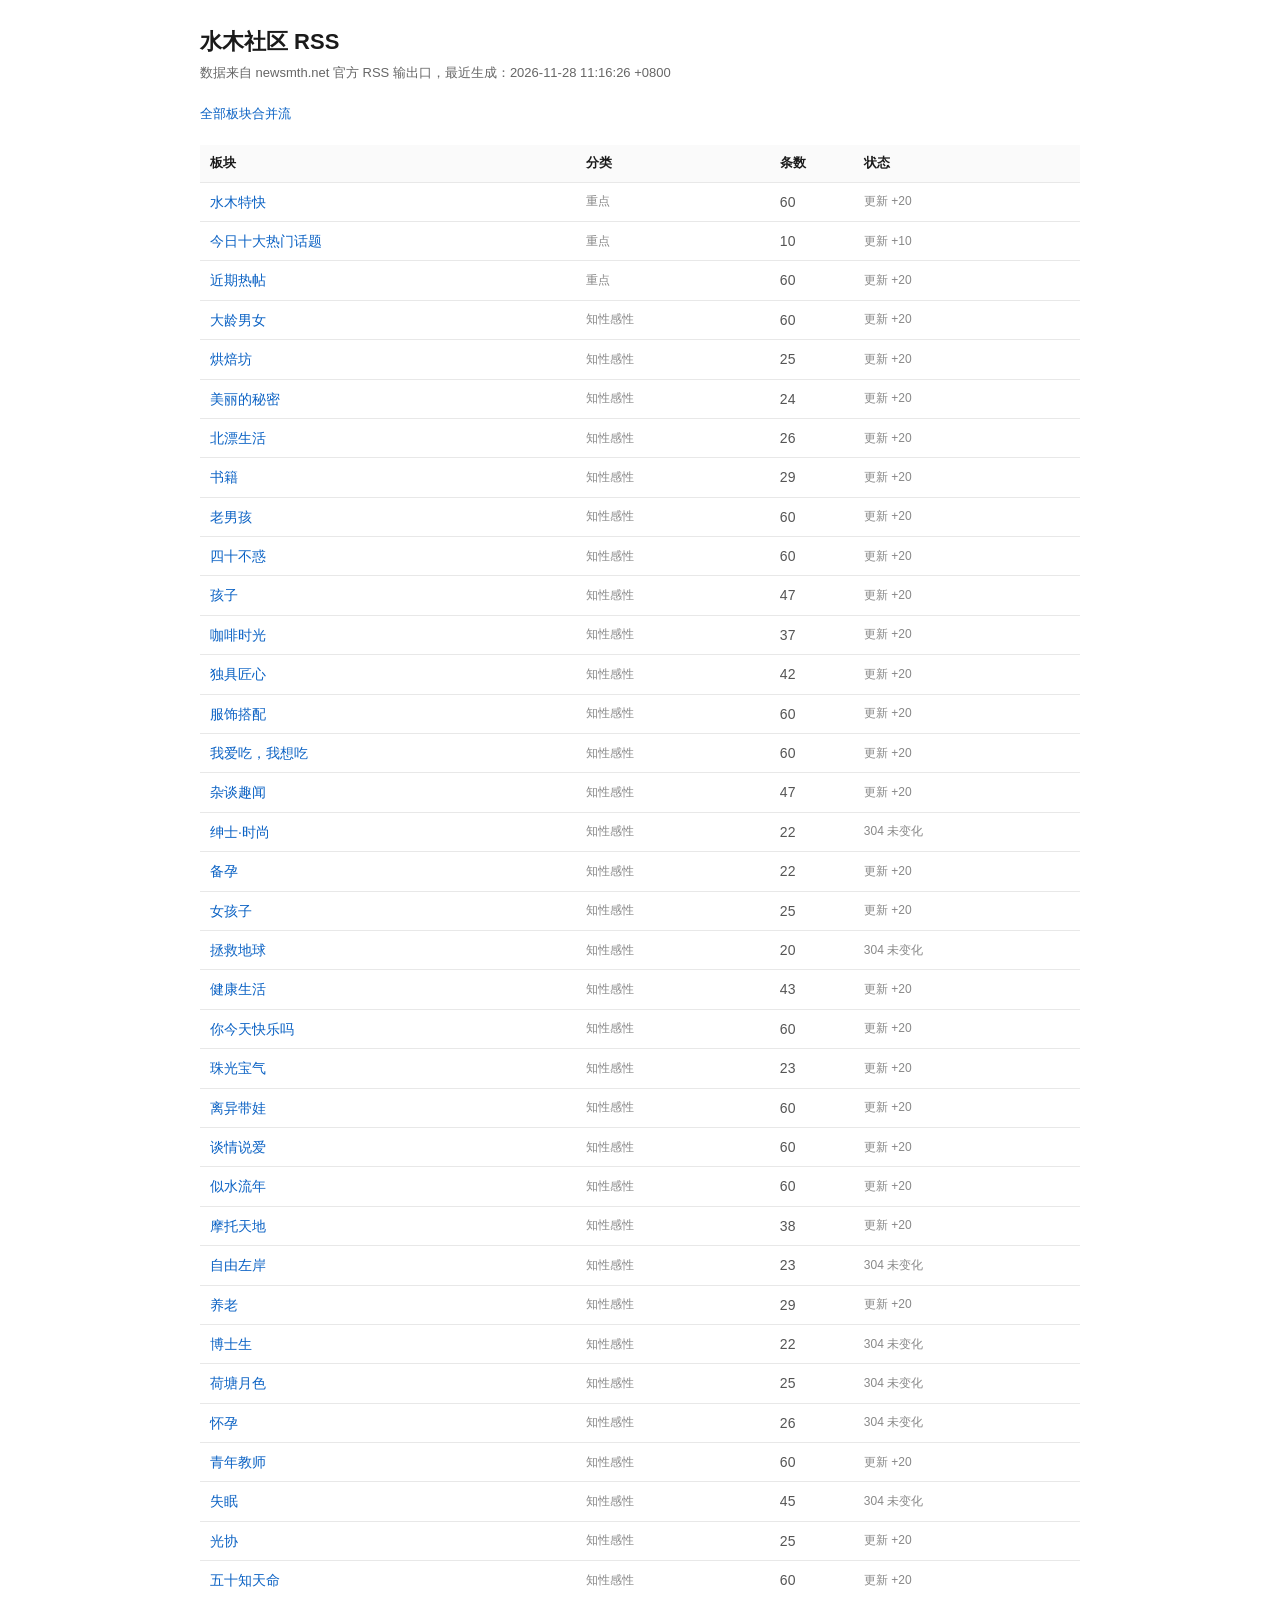
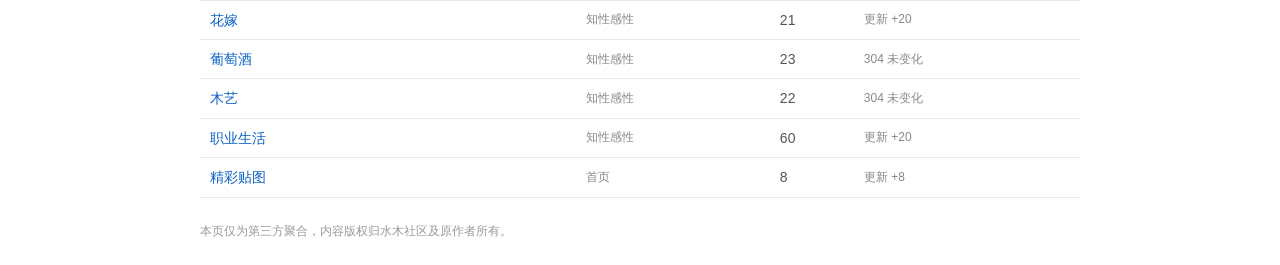
<file: docs/index.html>
<!DOCTYPE html>
<html lang="zh-CN">
<head>
<meta charset="utf-8"/>
<meta name="viewport" content="width=device-width, initial-scale=1"/>
<title>水木社区 RSS</title>
<style>
 body { font-family: -apple-system, BlinkMacSystemFont, "Segoe UI", "Microsoft YaHei", sans-serif;
        max-width: 880px; margin: 0 auto; padding: 24px 16px; color: #1a1a1a; line-height: 1.6; }
 h1 { font-size: 22px; margin: 0 0 4px; }
 p.sub { color: #666; font-size: 13px; margin: 0 0 20px; }
 table { border-collapse: collapse; width: 100%; font-size: 14px; }
 th, td { border-bottom: 1px solid #e8e8e8; padding: 8px 10px; text-align: left; }
 th { font-weight: 600; background: #fafafa; font-size: 13px; }
 .muted { color: #888; font-size: 12px; }
 .num { width: 64px; color: #555; }
 a { color: #0b62c4; text-decoration: none; }
 a:hover { text-decoration: underline; }
 footer { margin-top: 24px; color: #999; font-size: 12px; }
</style>
</head>
<body>
  <h1>水木社区 RSS</h1>
  <p class="sub">数据来自 newsmth.net 官方 RSS 输出口，最近生成：2026-11-28 11:16:26 +0800</p>
  <p class="sub"><a href="all.xml">全部板块合并流</a></p>
  <table>
    <thead><tr><th>板块</th><th>分类</th><th>条数</th><th>状态</th></tr></thead>
    <tbody>
    <tr><td><a href="feeds/newexpress.xml">水木特快</a></td><td class="muted">重点</td><td class="num">60</td><td class="muted">更新 +20</td></tr>
    <tr><td><a href="feeds/topten.xml">今日十大热门话题</a></td><td class="muted">重点</td><td class="num">10</td><td class="muted">更新 +10</td></tr>
    <tr><td><a href="feeds/shida.xml">近期热帖</a></td><td class="muted">重点</td><td class="num">60</td><td class="muted">更新 +20</td></tr>
    <tr><td><a href="feeds/age.xml">大龄男女</a></td><td class="muted">知性感性</td><td class="num">60</td><td class="muted">更新 +20</td></tr>
    <tr><td><a href="feeds/baking.xml">烘焙坊</a></td><td class="muted">知性感性</td><td class="num">25</td><td class="muted">更新 +20</td></tr>
    <tr><td><a href="feeds/beauty.xml">美丽的秘密</a></td><td class="muted">知性感性</td><td class="num">24</td><td class="muted">更新 +20</td></tr>
    <tr><td><a href="feeds/beipiao.xml">北漂生活</a></td><td class="muted">知性感性</td><td class="num">26</td><td class="muted">更新 +20</td></tr>
    <tr><td><a href="feeds/book.xml">书籍</a></td><td class="muted">知性感性</td><td class="num">29</td><td class="muted">更新 +20</td></tr>
    <tr><td><a href="feeds/boy.xml">老男孩</a></td><td class="muted">知性感性</td><td class="num">60</td><td class="muted">更新 +20</td></tr>
    <tr><td><a href="feeds/bull.xml">四十不惑</a></td><td class="muted">知性感性</td><td class="num">60</td><td class="muted">更新 +20</td></tr>
    <tr><td><a href="feeds/children.xml">孩子</a></td><td class="muted">知性感性</td><td class="num">47</td><td class="muted">更新 +20</td></tr>
    <tr><td><a href="feeds/coffee.xml">咖啡时光</a></td><td class="muted">知性感性</td><td class="num">37</td><td class="muted">更新 +20</td></tr>
    <tr><td><a href="feeds/diy.xml">独具匠心</a></td><td class="muted">知性感性</td><td class="num">42</td><td class="muted">更新 +20</td></tr>
    <tr><td><a href="feeds/fashionshow.xml">服饰搭配</a></td><td class="muted">知性感性</td><td class="num">60</td><td class="muted">更新 +20</td></tr>
    <tr><td><a href="feeds/food.xml">我爱吃，我想吃</a></td><td class="muted">知性感性</td><td class="num">60</td><td class="muted">更新 +20</td></tr>
    <tr><td><a href="feeds/funnytime.xml">杂谈趣闻</a></td><td class="muted">知性感性</td><td class="num">47</td><td class="muted">更新 +20</td></tr>
    <tr><td><a href="feeds/gentle_fashion.xml">绅士·时尚</a></td><td class="muted">知性感性</td><td class="num">22</td><td class="muted">304 未变化</td></tr>
    <tr><td><a href="feeds/get_pregnant.xml">备孕</a></td><td class="muted">知性感性</td><td class="num">22</td><td class="muted">更新 +20</td></tr>
    <tr><td><a href="feeds/girl.xml">女孩子</a></td><td class="muted">知性感性</td><td class="num">25</td><td class="muted">更新 +20</td></tr>
    <tr><td><a href="feeds/healtheworld.xml">拯救地球</a></td><td class="muted">知性感性</td><td class="num">20</td><td class="muted">304 未变化</td></tr>
    <tr><td><a href="feeds/healthylife.xml">健康生活</a></td><td class="muted">知性感性</td><td class="num">43</td><td class="muted">更新 +20</td></tr>
    <tr><td><a href="feeds/heart.xml">你今天快乐吗</a></td><td class="muted">知性感性</td><td class="num">60</td><td class="muted">更新 +20</td></tr>
    <tr><td><a href="feeds/jade_jewelry.xml">珠光宝气</a></td><td class="muted">知性感性</td><td class="num">23</td><td class="muted">更新 +20</td></tr>
    <tr><td><a href="feeds/liyidaiwa.xml">离异带娃</a></td><td class="muted">知性感性</td><td class="num">60</td><td class="muted">更新 +20</td></tr>
    <tr><td><a href="feeds/love.xml">谈情说爱</a></td><td class="muted">知性感性</td><td class="num">60</td><td class="muted">更新 +20</td></tr>
    <tr><td><a href="feeds/memory.xml">似水流年</a></td><td class="muted">知性感性</td><td class="num">60</td><td class="muted">更新 +20</td></tr>
    <tr><td><a href="feeds/motorbike.xml">摩托天地</a></td><td class="muted">知性感性</td><td class="num">38</td><td class="muted">更新 +20</td></tr>
    <tr><td><a href="feeds/motss.xml">自由左岸</a></td><td class="muted">知性感性</td><td class="num">23</td><td class="muted">304 未变化</td></tr>
    <tr><td><a href="feeds/older.xml">养老</a></td><td class="muted">知性感性</td><td class="num">29</td><td class="muted">更新 +20</td></tr>
    <tr><td><a href="feeds/phd.xml">博士生</a></td><td class="muted">知性感性</td><td class="num">22</td><td class="muted">304 未变化</td></tr>
    <tr><td><a href="feeds/pondoflotus.xml">荷塘月色</a></td><td class="muted">知性感性</td><td class="num">25</td><td class="muted">304 未变化</td></tr>
    <tr><td><a href="feeds/pregnancy.xml">怀孕</a></td><td class="muted">知性感性</td><td class="num">26</td><td class="muted">304 未变化</td></tr>
    <tr><td><a href="feeds/qingjiao.xml">青年教师</a></td><td class="muted">知性感性</td><td class="num">60</td><td class="muted">更新 +20</td></tr>
    <tr><td><a href="feeds/shuibuzhao.xml">失眠</a></td><td class="muted">知性感性</td><td class="num">45</td><td class="muted">304 未变化</td></tr>
    <tr><td><a href="feeds/single.xml">光协</a></td><td class="muted">知性感性</td><td class="num">25</td><td class="muted">更新 +20</td></tr>
    <tr><td><a href="feeds/tooooold.xml">五十知天命</a></td><td class="muted">知性感性</td><td class="num">60</td><td class="muted">更新 +20</td></tr>
    <tr><td><a href="feeds/wedding.xml">花嫁</a></td><td class="muted">知性感性</td><td class="num">21</td><td class="muted">更新 +20</td></tr>
    <tr><td><a href="feeds/wine.xml">葡萄酒</a></td><td class="muted">知性感性</td><td class="num">23</td><td class="muted">304 未变化</td></tr>
    <tr><td><a href="feeds/woodenart.xml">木艺</a></td><td class="muted">知性感性</td><td class="num">22</td><td class="muted">304 未变化</td></tr>
    <tr><td><a href="feeds/workinglife.xml">职业生活</a></td><td class="muted">知性感性</td><td class="num">60</td><td class="muted">更新 +20</td></tr>
    <tr><td><a href="feeds/pictures.xml">精彩贴图</a></td><td class="muted">首页</td><td class="num">8</td><td class="muted">更新 +8</td></tr>
    </tbody>
  </table>
  <footer>本页仅为第三方聚合，内容版权归水木社区及原作者所有。</footer>
</body>
</html>
</file>
